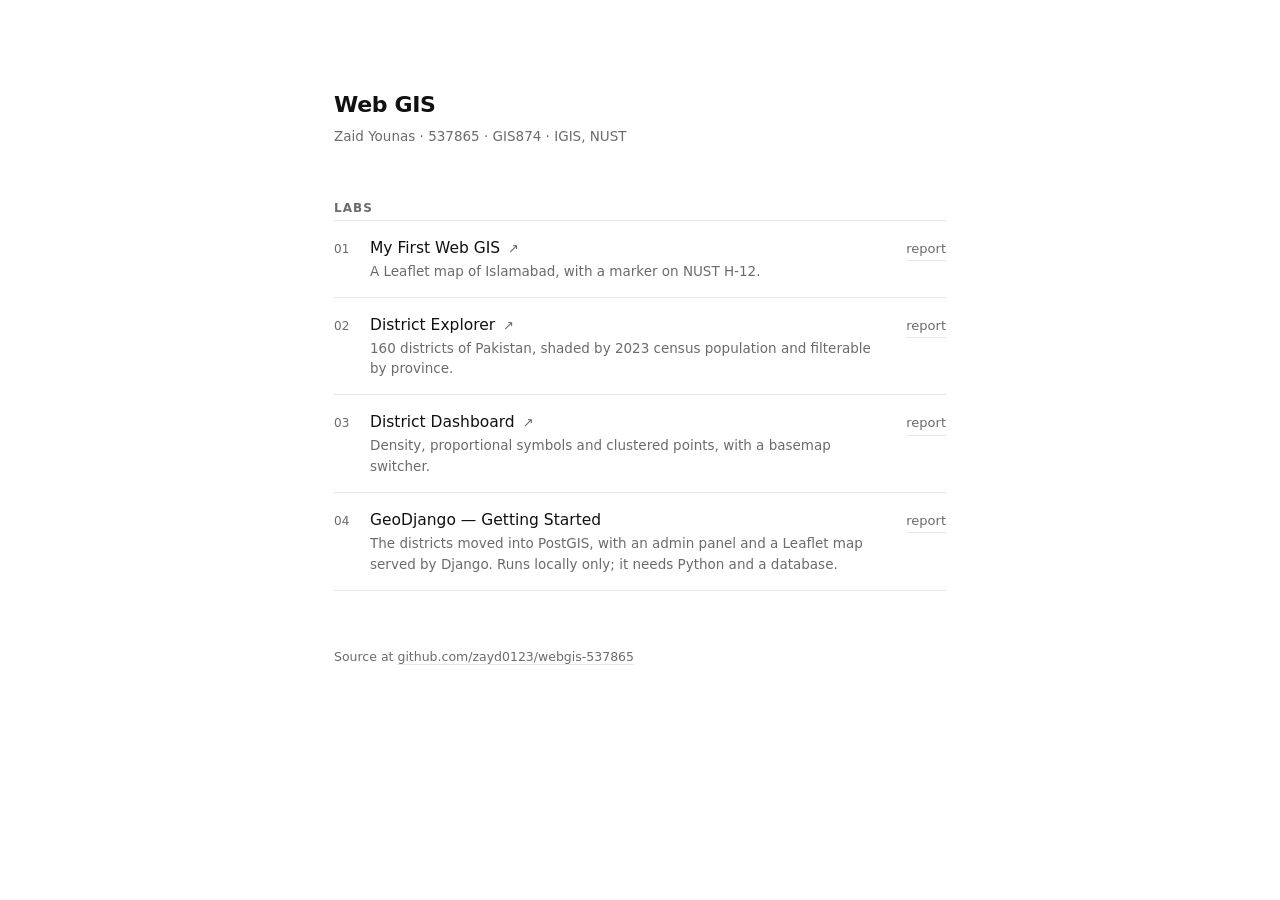
<file: index.html>
<!DOCTYPE html>
<html lang="en">
<head>
  <meta charset="utf-8">
  <meta name="viewport" content="width=device-width, initial-scale=1">
  <title>Web GIS — Zaid Younas</title>
  <link rel="stylesheet" href="style.css">
</head>
<body>

<main>

  <header>
    <h1>Web GIS</h1>
    <p class="byline">Zaid Younas · 537865 · GIS874 · IGIS, NUST</p>
  </header>

  <section class="labs">

    <h2>Labs</h2>

    <ul>

      <li>
        <span class="n">01</span>
        <div class="t">
          <a href="lab1/">My First Web GIS <span class="go-arrow" aria-hidden="true">↗</span></a>
          <span class="d">A Leaflet map of Islamabad, with a marker on NUST H-12.</span>
        </div>
        <a class="r" href="lab1/report.html">report</a>
      </li>

      <li>
        <span class="n">02</span>
        <div class="t">
          <a href="lab2/">District Explorer <span class="go-arrow" aria-hidden="true">↗</span></a>
          <span class="d">160 districts of Pakistan, shaded by 2023 census population and filterable by province.</span>
        </div>
        <a class="r" href="lab2/report.html">report</a>
      </li>

      <li>
        <span class="n">03</span>
        <div class="t">
          <a href="lab3/">District Dashboard <span class="go-arrow" aria-hidden="true">↗</span></a>
          <span class="d">Density, proportional symbols and clustered points, with a basemap switcher.</span>
        </div>
        <a class="r" href="lab3/report.html">report</a>
      </li>

      <li>
        <span class="n">04</span>
        <div class="t">
          <span>GeoDjango — Getting Started</span>
          <span class="d">The districts moved into PostGIS, with an admin panel and a Leaflet map served by Django. Runs locally only; it needs Python and a database.</span>
        </div>
        <a class="r" href="lab4/report.html">report</a>
      </li>

    </ul>

  </section>

  <footer>
    <p>Source at <a href="https://github.com/zayd0123/webgis-537865">github.com/zayd0123/webgis-537865</a></p>
  </footer>

</main>

</body>
</html>
</file>
<file: style.css>
:root {
  --ink: #111111;
  --muted: #6B6B6B;
  --line: #E7E7E7;
  --bg: #FFFFFF;
  --link: #111111;
}

* { box-sizing: border-box; }

html { -webkit-text-size-adjust: 100%; }

body {
  margin: 0;
  background: var(--bg);
  color: var(--ink);
  font-family: -apple-system, BlinkMacSystemFont, "Segoe UI", system-ui, sans-serif;
  font-size: 16px;
  line-height: 1.55;
  -webkit-font-smoothing: antialiased;
}

main {
  max-width: 660px;
  margin: 0 auto;
  padding: 88px 24px 96px;
}

h1 {
  margin: 0;
  font-size: 22px;
  font-weight: 600;
  letter-spacing: -0.015em;
}

.byline {
  margin: 4px 0 0;
  font-size: 13.5px;
  color: var(--muted);
}

.labs {
  margin-top: 52px;
}

h2 {
  margin: 0 0 2px;
  font-size: 12px;
  font-weight: 600;
  letter-spacing: 0.09em;
  text-transform: uppercase;
  color: var(--muted);
}

ul {
  list-style: none;
  margin: 0;
  padding: 0;
}

li {
  display: flex;
  align-items: baseline;
  gap: 18px;
  padding: 15px 0;
  border-bottom: 1px solid var(--line);
}

li:first-child { border-top: 1px solid var(--line); }

.n {
  font-size: 12px;
  color: var(--muted);
  font-variant-numeric: tabular-nums;
  min-width: 18px;
  flex: none;
}

.t {
  flex: 1;
  min-width: 0;
}

.t > a,
.t > span:first-child {
  display: block;
  font-size: 15.5px;
  text-decoration: none;
  color: var(--ink);
}

.t > a:hover {
  text-decoration: underline;
  text-underline-offset: 2px;
}

.t .d {
  display: block;
  margin-top: 1px;
  font-size: 13.5px;
  color: var(--muted);
}

.r {
  flex: none;
  font-size: 13px;
  color: var(--muted);
  text-decoration: none;
  border-bottom: 1px solid var(--line);
  padding-bottom: 1px;
}

.r:hover {
  color: var(--ink);
  border-bottom-color: var(--muted);
}

/* not yet begun: quieter than the rest */
.pending .n,
.pending .t > span:first-of-type,
.pending .t .d {
  color: var(--muted);
}

/* arrow after a lab title, so it reads as a link */
.go-arrow {
  display: inline-block;
  margin-left: 3px;
  font-size: 13px;
  color: var(--muted);
  transition: transform 120ms ease, color 120ms ease;
}

.t > a:hover .go-arrow {
  transform: translate(2px, -2px);
  color: var(--ink);
}

footer {
  margin-top: 56px;
  font-size: 12.5px;
  color: var(--muted);
}

footer p { margin: 0; }

footer a {
  color: var(--muted);
  text-decoration: none;
  border-bottom: 1px solid var(--line);
}

footer a:hover {
  color: var(--ink);
  border-bottom-color: var(--muted);
}

a:focus-visible {
  outline: 2px solid var(--ink);
  outline-offset: 3px;
  border-radius: 2px;
}

@media (max-width: 520px) {
  main { padding: 56px 20px 72px; }
  .labs { margin-top: 40px; }

  /* grid so the number, title and link stay aligned */
  li {
    display: grid;
    grid-template-columns: 26px 1fr;
    column-gap: 12px;
    row-gap: 0;
    padding: 14px 0;
  }

  .n { grid-column: 1; grid-row: 1; }
  .t { grid-column: 2; grid-row: 1; }
  .r {
    grid-column: 2;
    grid-row: 2;
    justify-self: start;
    margin-top: 5px;
  }
}
</file>
